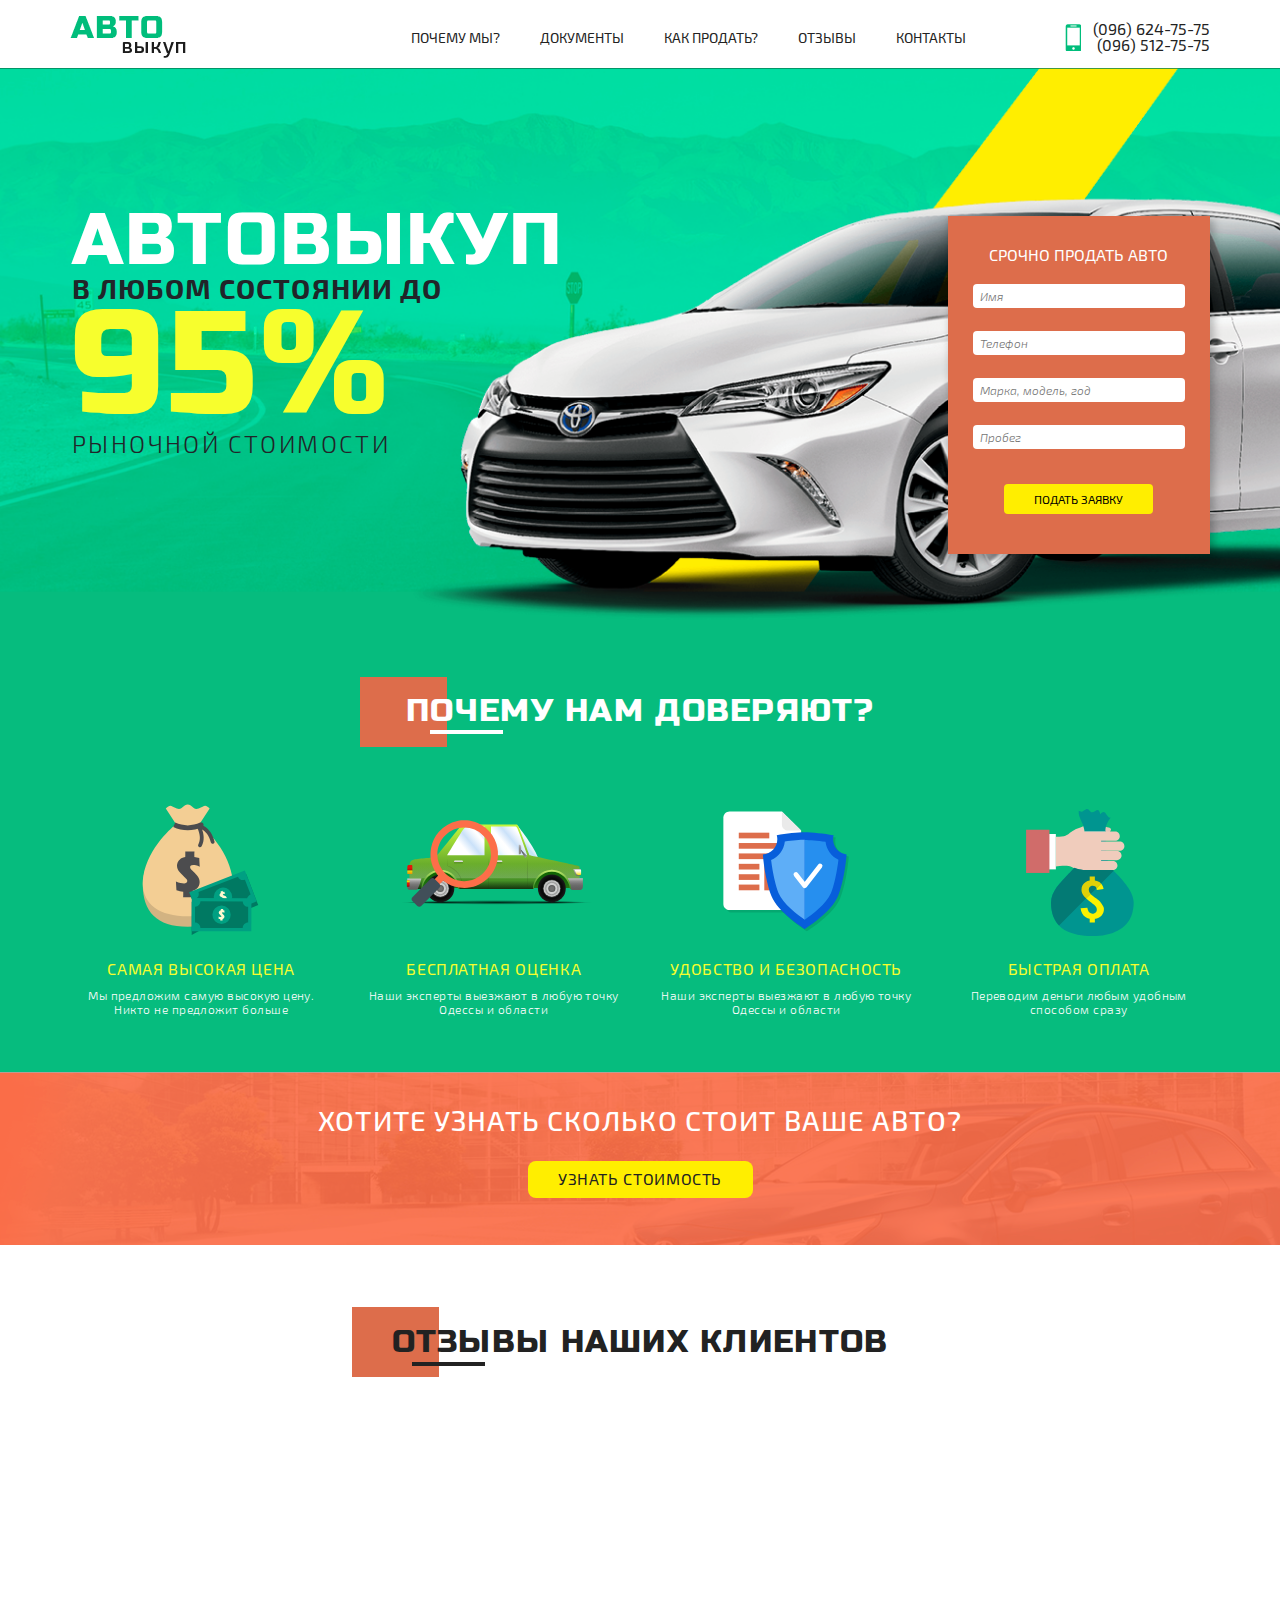
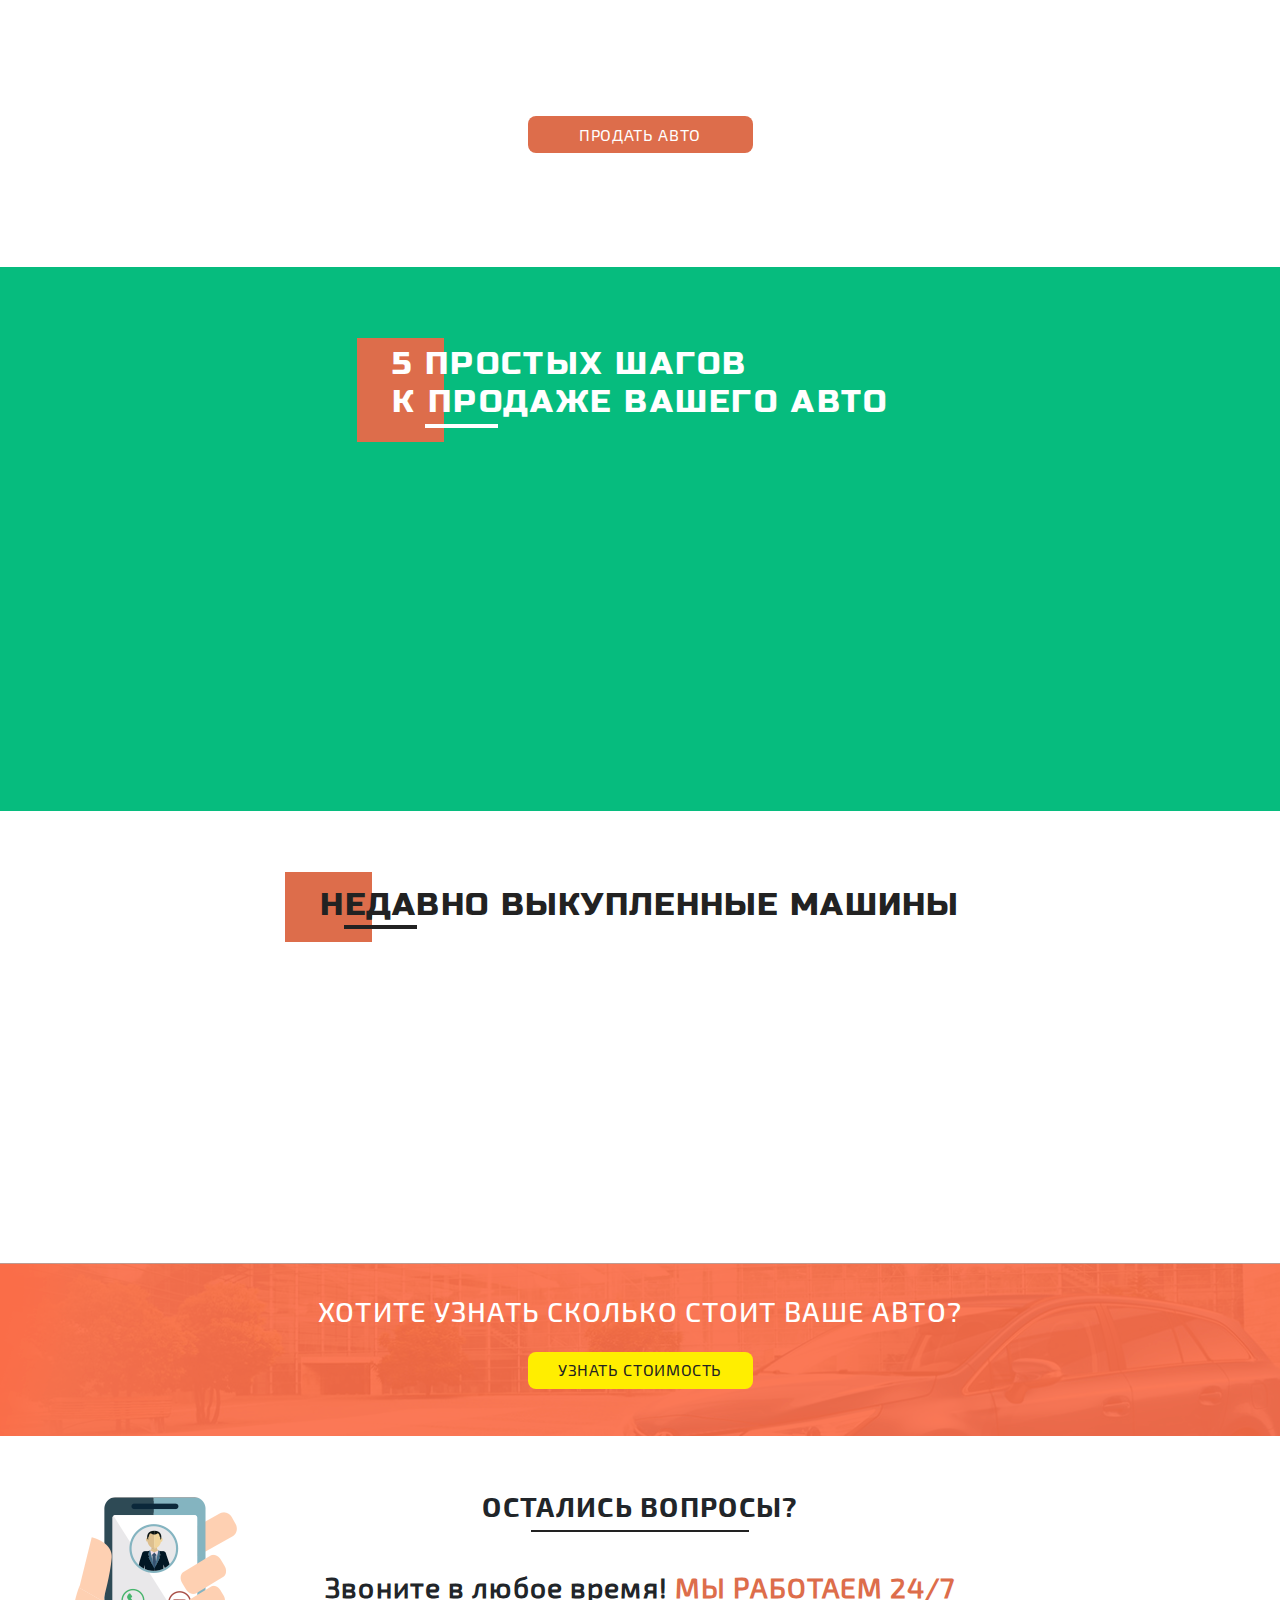
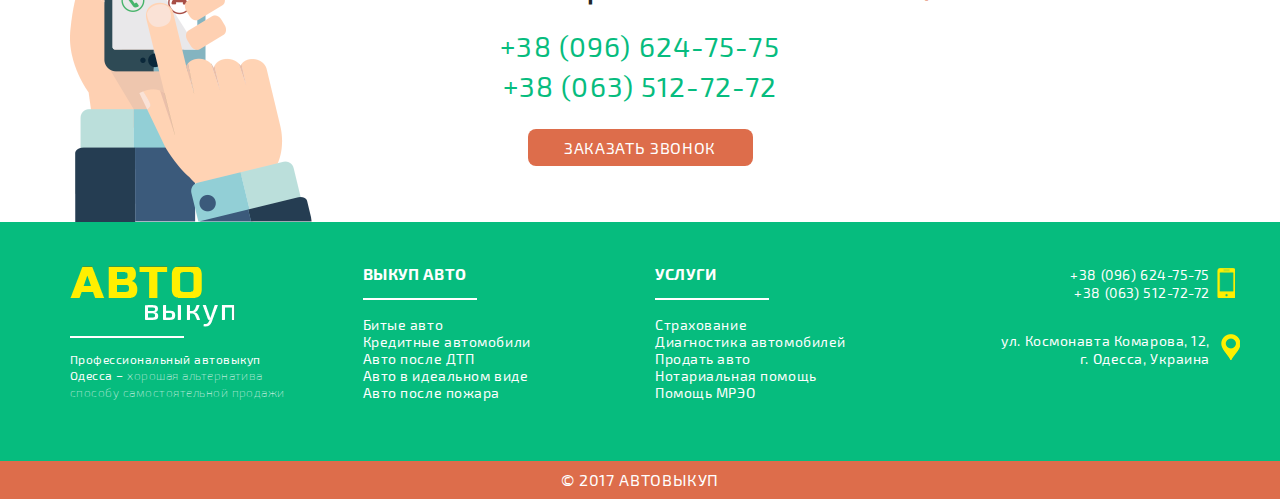
<file: index.html>
<!DOCTYPE html>
<html lang="ru">
	<head>
	<meta charset="utf-8">
	<title>Автовыкуп</title>
	<meta http-equiv="X-UA-Compatible" content="IE=edge">
	<meta name="viewport" content="width=device-width, initial-scale=1, maximum-scale=1">
	<link rel="shortcut icon" href="img/favicon.ico" type="image/x-icon"> <!-- Icon before title -->
	<link rel="stylesheet" href="css/bootstrap.css">
	<link rel="stylesheet" href="css/bootstrap-reboot.min.css">
	<link rel="stylesheet" href="css/bootstrap-grid.min.css">
	<link rel="stylesheet" href="css/style.css">
	<link rel="stylesheet" href="css/media.css">
	<link rel="stylesheet" href="wow-animation/animate.min.css">
</head>
<body>

<!-- Header -->
	<div class="main-header">
		<div class="container">
<!-- Hamburger menu -->
			<div class="row col-1 burger-block">
				<div class="burger">
					<div class="burger-line"></div>
					<div class="burger-line"></div>
					<div class="burger-line"></div>
				</div>
				<nav class="navbar">
					<ul class="nav-menu-list">
						<a href="#why-link" class="nav-menu-list-link"><li class="nav-menu-list-item">Почему мы?</li></a>
						<a href="#doc-link" class="nav-menu-list-link"><li class="nav-menu-list-item">Документы</li></a>
						<a href="#trade-link" class="nav-menu-list-link"><li class="nav-menu-list-item">Как продать?</li></a>
						<a href="#carous-section" class="nav-menu-list-link"><li class="nav-menu-list-item">Отзывы</li></a>
						<a href="#contact-link" class="nav-menu-list-link"><li class="nav-menu-list-item">Контакты</li></a>
					</ul>
				</nav>
			</div>		
<!-- End Hamburger menu	 --> 
			<div class="row main-block">
				<div class="logo-row col-xl-3 col-lg-2 col-md-2 col-sm-8 col-6">
					<div class="logo-wrapper">
						<img src="img/АВТО.png" alt="логотип" class="logo img-responsive">
					</div>
				</div>
<!-- Main menu -->
				<div class=" main-nav-wrapper col-xl-6 m-auto col-lg-7 col-md-7 col-sm-12 ">
					<div class="main-nav">
						<ul class="menu-list">
							<li class="menu-list-item"><a href="#why-link" class="menu-list-link" >Почему мы?</a></li>
							<li class="menu-list-item"><a href="#doc-link" class="menu-list-link" >Документы</a></li>
							<li class="menu-list-item"><a href="#trade-link" class="menu-list-link">Как продать?</a></li>
							<li class="menu-list-item"><a href="#rew-link" class="menu-list-link" >Отзывы</a></li>
							<li class="menu-list-item"><a href="#contact-link" class="menu-list-link">Контакты</a></li>
						</ul>
					</div>
				</div>
				<div class="tel-row col-xl-2 col-lg-2 col-md-3 col-sm-4 col-6">
					<div class="tel-wrapper">
						<p class="p-tel-link"><a href="#" class="tel-link">(096) 624-75-75</a></p>
						<p class="p-tel-link"><a href="#" class="tel-link">(096) 512-75-75</a></p>
					</div>
				</div>
			</div>
		</div>
	</div>
</div>    
<!-- First page -->
<section class="first-screen">
	<div class="container">
		<div class="row">
			<div class="col-xl-6 col-lg-6 col-sm-12">
				<div class="titles-wrapper">
					<h1 class="first-title">АВТОВЫКУП</h1>
					<p class="second-title">В любом состоянии <span class ="second-title-in">до</span></p>
					<p class="text-title">95%</p>
					<p class="second-title-out">рыночной стоимости</p>
				</div>
			</div>
			<div id="trade-link" class="col-xl-3 offset-xl-3 offset-lg-2 col-lg-4 col-md-5 offset-md-6 offset-sm-2 col-sm-8">
				<div class="contact-form-wrapper wow fadeInRight">
					<form action="" class="contact-form">
						<p class="contact-form-title">СРОЧНО ПРОДАТЬ АВТО</p>
						<div class="contact-form-group-wrapper">
							<div class="contact-form-group">
								<input type="text" class="contact-form-input" placeholder="Имя" value="">
							</div>
							<div class="contact-form-group">	
								<input type="text" class="contact-form-input" placeholder="Телефон" value="">
							</div>
							<div class="contact-form-group">	
								<input type="text" class="contact-form-input" placeholder="Марка, модель, год" value="">
							</div>
							<div class="contact-form-group">	
								<input type="text" class="contact-form-input" placeholder="Пробег" value="">
							</div>
						</div>
						<div class="btn-wrapper">
							<button class="yellow-btn" name="btn" value="">Подать заявку</button>
						</div>
					</form>
				</div>
			</div>			
		</div>
	</div>
</section>
<!-- End first page -->

<!-- Second page -->
<section id ="why-link" class="benefits-section">
	<div class="container ">
		<div class="row benefits-all-block ">
			<div class="d-flex justify-content-center col-xl-12">
				<h2 class="section-title pos-r">ПОЧЕМУ НАМ ДОВЕРЯЮТ?</h2>
			</div>
		</div>
		<div class="row benefits-all-block">
			<div class="col-xl-3 col-lg-3 col-md-6 col-sm-12 col-12">
				<div class="benefits-item ">
					<div class="benefits-img-wrapper">
						<img src="img/bag.svg" alt="мешок" class="benefits-img bag">
					</div>
					<h3 class="benefits-title">САМАЯ ВЫСОКАЯ ЦЕНА</h3>
					<p class="benefits-text">Мы предложим самую высокую цену.<br>Никто не предложит больше</p>
				</div>
			</div>
			<div class="col-xl-3 col-lg-3 col-md-6 col-sm-12  col-12">
				<div class="benefits-item">
					<div class="benefits-img-wrapper">
						<img src="img/car.svg" alt="машина" class="benefits-img car">
					</div>
					<h3 class="benefits-title">БЕСПЛАТНАЯ ОЦЕНКА</h3>
					<p class="benefits-text">Наши эксперты выезжают в любую точку<br>Одессы и области</p>
				</div>
			</div><div class="col-xl-3 col-lg-3 col-md-6 col-sm-12 col-12 ">
				<div class="benefits-item ">
					<div class="benefits-img-wrapper">
						<img src="img/doc.svg" alt="список" class="benefits-img doc">
					</div>
					<h3 class="benefits-title">УДОБСТВО И БЕЗОПАСНОСТЬ</h3>
					<p class="benefits-text">Наши эксперты выезжают в любую точку<br>Одессы и области</p>
				</div>
			</div>
			<div class="col-xl-3 col-lg-3 col-md-6 col-sm-12 col-12 ">
				<div class="benefits-item ">
					<div class="benefits-img-wrapper">
						<img src="img/hand.svg" alt="рука" class="benefits-img hand">
					</div>
					<h3 class="benefits-title">БЫСТРАЯ ОПЛАТА</h3>
					<p class="benefits-text">Переводим деньги любым удобным<br>способом сразу</p>
				</div>
			</div>
		</div>
	</div>
</section>
<!-- End second page -->

<!-- Price --> 
<section class="price-section">
	<div class="container">
		<div class="row benefits-all-block">
			<div class="col-12">
				<div class="price-wrapper">
					<h3 class="price-title">ХОТИТЕ УЗНАТЬ СКОЛЬКО СТОИТ ВАШЕ АВТО? </h3>
					<div class="price-btn-wrapper">
						<button class="price-btn">Узнать стоимость</button>
					</div>
				</div>
			</div>
		</div>
	</div>
</section>
<!-- End price --> 

<!-- Review carousel  -->
<section id="carous-section">
	<div class="d-flex justify-content-center">
		<h2 class="review-title pos-r">ОТЗЫВЫ НАШИХ КЛИЕНТОВ</h2>
	</div>
	<div id="carousel-example-generic" class="carousel slide carous-block" data-ride="carousel">
		<ol class="carousel-indicators">
			<li data-target="#carousel-example-generic" data-slide-to="0" class="active"></li>
			<li data-target="#carousel-example-generic" data-slide-to="1"></li>
			<li data-target="#carousel-example-generic" data-slide-to="2"></li>
		</ol>
		<div class="carousel-inner" role="listbox">
			<div class="carousel-item active">
				<img src="img/rew1.png" alt="First slide" class="carous-img">
			</div>
			<div class="carousel-item">
				<img src="img/rew2.png" alt="Second slide" class="carous-img">
			</div>
			<div class="carousel-item">
				<img src="img/rew3.png" alt="Third slide" class="carous-img">
			</div>
		</div>
		<a class="left carousel-control" href="#carousel-example-generic" role="button" data-slide="prev">
			<span class="icon-prev" aria-hidden="true"></span>
			<span class="sr-only">Previous</span>
		</a>
		<a class="right carousel-control" href="#carousel-example-generic" role="button" data-slide="next">
			<span class="icon-next" aria-hidden="true"></span>
			<span class="sr-only">Next</span>
		</a>
	</div>
</section>
<!-- End review carousel  -->


<!-- Review -->
<section id ="rew-link" class="review-section">
	<div class="container">
		<div class="d-flex justify-content-center">
			<h2 class="review-title pos-r">ОТЗЫВЫ НАШИХ КЛИЕНТОВ</h2>
		</div>
		<div class="row review-all-block d-flex justify-content-xl-between justify-content-lg-between justify-content-md-between justify-content-sm-between justify-content-center wow rollIn">
			<div class="col-xl-4 col-lg-4 col-md-6 col-sm-6 col-8">
				<div class="review-block-wrapper">
					<div class="review-img-wrapper">
						<p class="kav">“</p>
						<img src="img/face-2.png" class="review-img-item">
						<p class="kav">”</p>
					</div>
					<h4 class="review-block-title">Андрей, Одесса</h4>
					<p class="review-text">Случайно наткнулся на сайт и подал заявку. Спрос ведь не бьет в нос. Перезвонили, расспросили, предложили стоимость, которая тысяч на 40 превышала среднее предложение на различных автосайтах. К тому же, я прилично сэкономил на переоформлении документов, ребята все сделали сами, не взяв ни рубля дополнительно.</p>
				</div>
			</div>
			<div class="col-xl-4 col-lg-4 col-md-6 col-sm-6 col-8">
				<div class="review-block-wrapper">
					<div class="review-img-wrapper">
						<p class="kav">“</p>
						<img src="img/face.png" class="review-img-item">
						<p class="kav">”</p>
					</div>
					<h4 class="review-block-title">Александр, Одесса</h4>
					<p class="review-text">Большое Спасибо ребятам за покупку моего авто в кротчайшие сроки, за честную онлайн оценку и выгодное предложение. При всем этом мне не пришлось носиться с бумагами тратить деньги и время. Мою машину выкупили по хорошей цене, которая меня целиком устроила, и это в выкупе моего авто самое главное!</p>
				</div>
			</div>
			<div class="col-xl-4 col-lg-4 col-md-6 col-sm-6 col-8">
				<div class="review-block-wrapper">
					<div class="review-img-wrapper">
						<p class="kav">“</p>
						<img src="img/face-3.png" class="review-img-item">
						<p class="kav">”</p>
					</div>
					<h4 class="review-block-title">Кирилл, Одесса</h4>
					<p class="review-text">Этот автовыкуп очень удобный честный надежный. Я уезжаю заграницу нужно было срочно продать авто шевроле лачетти, ребята выручили дали хорошие деньги, еще я попросил если можно заплатить в евро выплатили в той валюте что я просил. Очень рад Спасибо Большое! Советую воспользуйтесь здесь вас поймут а не обдерут.</p>
				</div>
			</div>
			<div class="review-btn-wrapper-none">
				<button class="review-btn-none">Продать авто</button>
			</div>
		</div>
		<div class="review-btn-wrapper">
			<button class="review-btn">Продать авто</button>
		</div>
	</div>
</section>
<!-- End review -->

<!-- Five ways -->
<section id="doc-link" class="five-ways-section">
	<div class="container">
		<div class="row five-ways-title-block">
			<div class="d-flex justify-content-center col-lg-12 col-sm-12">
				<h2 class="five-ways-title pos-r">5 ПРОСТЫХ ШАГОВ<br>К ПРОДАЖЕ ВАШЕГО АВТО</h2>
			</div>
		</div>
		<div class="row five-all-block d-flex justify-content-center wow fadeInLeft">
			<div class="col-lg col-md-4 col-sm-6 col-8">
				<div class="ways-item strelka_docu">
					<div class="ways-img-wrapper">
						<img src="img/waydoc.png" alt="документ" class="way-img docu">
					</div>
					<div class="way-title-wrapper">
						<h3 class="way-title">ЗАЯВКА</h3>
						<p class="way-text">Вы отправляете заявку или<br>звоните нам для БЕСПЛАТНОЙ<br>Онлайн оценки</p>
					</div>
				</div>
			</div>
			<div class="col-lg col-md-4 col-sm-6 col-8">
				<div class="ways-item strelka_manager">
					<div class="ways-img-wrapper">
						<img src="img/waymanager.png" alt="менеджер" class="way-img manager">
					</div>
					<div class="way-title-wrapper">
						<h3 class="way-title">Оценка авто</h3>
						<p class="way-text">По телефону мы проводим<br>БЕСПЛАТНУЮ предварительную<br> оценку вашего авто и<br>согласовываем удобное время<br>для выезда оценщика</p>
					</div>
				</div>
			</div>
			<div class="col-lg col-md-4 col-sm-6 col-8">
				<div class="ways-item strelka_auto">
					<div class="ways-img-wrapper">
						<img src="img/wayauto.png" alt="осмотр" class="way-img auto">
					</div>
					<div class="way-title-wrapper wir-third">
						<h3 class="way-title">ОСМОТР АВТО</h3>
						<p class="way-text">К вам БЕСПЛАТНО приезжает<br>оценщик для осмотра<br>автомобиля и согласования<br>суммы</p>
					</div>
				</div>
			</div>
			<div class="col-lg col-md-5 col-sm-6 col-8">
				<div class="ways-item strelka_contract">
					<div class="ways-img-wrapper">
						<img src="img/waycontract.png" alt="контракт" class="way-img contract">
					</div>
					<div class="way-title-wrapper">
						<h3 class="way-title">ОФОРМЛЕНИЕ</h3>
						<p class="way-text">Наш специалист оформляет на<br>месте весь пакет документов.<br>Вы будете защищены, как<br>финансово, так и юридически</p>
					</div>
				</div>
			</div>
			<div class="col-lg col-md-5 col-sm-6 col-8">
				<div class="ways-item">
					<div class="ways-img-wrapper">
						<img src="img/waypay.png" alt="оплата" class="way-img pay">
					</div>
					<div class="way-title-wrapper">
						<h3 class="way-title">ОПЛАТА</h3>
						<p class="way-text">Вы отправляете заявку или<br>звоните нам для БЕСПЛАТНОЙ<br>Онлайн оценки</p>
					</div>
				</div>
			</div>
		</div>		
	</div>
</section>
<!-- End five ways -->

<!-- Bought out carousel -->
<section id="carousel-auto-section">
	<div class="container">
		<div class="row d-flex justify-content-center">
			<div class="">
				<h2 class="bought-out-title pos-r">НЕДАВНО ВЫКУПЛЕННЫЕ МАШИНЫ</h2>
			</div>
		</div>
		<div class="row">
			<div id="carouselExampleControls" class="carousel slide m-auto" data-ride="carousel">
				<div class="carousel-inner" role="listbox">
					<div class="carousel-item active">
						<img class="d-block img-fluid" src="img/passat.png" alt="First slide">
						<div class="carousel-caption">
							<p class="carousel-text">Volkswagen Passat CC, 2011 г</p>
						</div>
					</div>
					<div class="carousel-item">
						<img class="d-block img-fluid" src="img/passat.png" alt="Second slide">
						<div class="carousel-caption">
							<p class="carousel-text">Volkswagen Passat CC, 2011 г</p>
						</div>
					</div>
					<div class="carousel-item">
						<img class="d-block img-fluid" src="img/renault.png" alt="Third slide">
						<div class="carousel-caption">
							<p class="carousel-text">Renault Trafic, 2006 г</p>
						</div>
					</div>
				</div>
				<a class="carousel-control-prev" href="#carouselExampleControls" role="button" data-slide="prev">
					<span class="carousel-control-prev-icon" aria-hidden="true"></span>
					<span class="sr-only">Previous</span>
				</a>
				<a class="carousel-control-next" href="#carouselExampleControls" role="button" data-slide="next">
					<span class="carousel-control-next-icon" aria-hidden="true"></span>
					<span class="sr-only">Next</span>
				</a>
			</div>
		</div>
	</div>
</section>
<!-- End bought out carousel -->


<!-- Bought out -->
<section class="bought-out-section">
	<div class="container">
		<div class="d-flex justify-content-center">
			<h2 class="bought-out-title pos-r">НЕДАВНО ВЫКУПЛЕННЫЕ МАШИНЫ</h2>
		</div>
		<div class="row bought-all-block d-flex justify-content-around wow slideInRight">
			<div class="bought-out-each">
				<div class="bought-out-green">
					<div class="bought-out-img-wrapper">
						<img src="img/passat.png" alt="passat" class="bought-out-img">
					</div>
					<p class="bought-out-text">Volkswagen Passat CC, 2011 г</p>
				</div>
			</div>
			<div class="bought-out-each">
				<div class="bought-out-green">
					<div class="bought-out-img-wrapper">
						<img src="img/renault.png" alt="renault" class="bought-out-img">
					</div>
					<p class="bought-out-text">Renault Trafic, 2006 г</p>
				</div>	
			</div>
			<div class="bought-out-each">
				<div class="bought-out-green">
					<div class="bought-out-img-wrapper">
						<img src="img/passat.png" alt="passat" class="bought-out-img">
					</div>
					<p class="bought-out-text">Volkswagen Passat CC, 2011 г</p>
				</div>
			</div>
			<div class="bought-out-each">
				<div class="bought-out-green">
					<div class="bought-out-img-wrapper">
						<img src="img/passat.png" alt="passat" class="bought-out-img">
					</div>
					<p class="bought-out-text">Volkswagen Passat CC, 2011 г</p>
				</div>
			</div>
		</div>
	</div>
</section>
<!-- End bought out -->

<!-- Price -->
<section class="price-section section-block">
	<div class="container">
		<div class="row">
			<div class="col-12">
				<div class="price-wrapper">
					<h3 class="price-title">ХОТИТЕ УЗНАТЬ СКОЛЬКО СТОИТ ВАШЕ АВТО? </h3>
					<div class="price-btn-wrapper">
						<button class="price-btn">Узнать стоимость</button>
					</div>
				</div>
			</div>
		</div>
	</div>
</section>
<!-- End price -->

<!-- Questions? -->
<section id="contact-link" class="questions-section">
	<div class="container pos-r">
		<div class="row">
			<div class="col-12">
				<h2 class="questions-title">ОСТАЛИСЬ ВОПРОСЫ?</h2>
				<p class="question-text">Звоните в любое время!<span class="q-text-in"> Мы работаем 24/7</span></p>
				<p class="questions-tel-wrapper">
					<a href="#" class="questions-tel">+38 (096) 624-75-75</a>
				</p>
				<p class="questions-tel-wrapper">
					<a href="#" class="questions-tel">+38 (063) 512-72-72</a>
				</p>
				<div class="questions-btn-wrapper">
					<button class="questions-btn">Заказать звонок</button>
				</div>
			</div>
		</div>
		<div class="questions-img"></div>
	</div>
</section>
<!-- End questions? -->

<!-- Footer -->
<footer>
	<div class="container">
		<div class="row footer-block">
			<div class="col-xl-3 col-lg-3 col-md-2 col-sm-3 col-12 footer-img-block">
				<div class="footer-img-wrapper">
					<img src="img/vikup.png" alt="выкуп" class="footer-logo-img">
				</div>
				<p class="footer-text">Профессиональный автовыкуп<br>Одесса – <span class="footer-text-in">хорошая альтернатива<br>способу самостоятельной продажи</span></p>
			</div>
			<div class="col-xl-3 col-lg-2 col-md-2 col-sm-3 col-12 footer-second-title-block">
				<h4 class="footer-title">Выкуп авто</h4>
				<ul class="footer-list">
					<li class="footer-list-item"><a href="#" class="footer-list-link">Битые авто</a></li>
					<li class="footer-list-item"><a href="#" class="footer-list-link">Кредитные автомобили</a></li>
					<li class="footer-list-item"><a href="#" class="footer-list-link">Авто после ДТП</a></li>
					<li class="footer-list-item"><a href="#" class="footer-list-link">Авто в идеальном виде</a></li>
					<li class="footer-list-item"><a href="#" class="footer-list-link">Авто после пожара</a></li>
				</ul>
			</div>
			<div class="col-xl-3 col-lg-2 col-md-2 col-sm-3 col-12 footer-third-title-block">
				<h4 class="footer-title">Услуги</h4>
				<ul class="footer-list">
					<li class="footer-list-item"><a href="#" class="footer-list-link">Страхование</a></li>
					<li class="footer-list-item"><a href="#" class="footer-list-link">Диагностика автомобилей</a></li>
					<li class="footer-list-item"><a href="#" class="footer-list-link">Продать авто</a></li>
					<li class="footer-list-item"><a href="#" class="footer-list-link">Нотариальная помощь</a></li>
					<li class="footer-list-item"><a href="#" class="footer-list-link">Помощь МРЭО</a></li>
				</ul>
			</div>
			<div class="col-xl-3 col-lg-3 col-md-3 col-sm-3 col-12 footer-tel-block">
				<div class="footer-tel-wrapper">
					<p class="footer-tel-link"><a href="#" class="f-t-link">+38 (096) 624-75-75</a></p>
					<p class="footer-tel-link"><a href="#" class="f-t-link">+38 (063) 512-72-72</a></p>
				</div>
				<p class="footer-address">ул. Космонавта Комарова, 12,<br>г. Одесса, Украина</p>
			</div>
		</div>
	</div>	
</footer>
<!-- End footer -->
	
<!-- Red footer -->
<section class="footer-bottom-section">
	<div class="container">
		<div class="row footer-all">	
			<div class="col-12 ">
				<div class="footer-bottom">
					<p class="footer-bottom-text">© 2017 АВТОВЫКУП</p>
				</div>
			</div>
		</div>
	</div>
</section>
<!-- End red footer -->
 

<!-- Script src -->     
<script src="https://code.jquery.com/jquery-3.3.1.min.js"
  integrity="sha256-FgpCb/KJQlLNfOu91ta32o/NMZxltwRo8QtmkMRdAu8="
  crossorigin="anonymous"></script>
<script src="https://maxcdn.bootstrapcdn.com/bootstrap/3.3.7/js/bootstrap.min.js" integrity="sha384-Tc5IQib027qvyjSMfHjOMaLkfuWVxZxUPnCJA7l2mCWNIpG9mGCD8wGNIcPD7Txa" crossorigin="anonymous"></script>
<script src="https://code.jquery.com/jquery-3.3.1.js"
  integrity="sha256-2Kok7MbOyxpgUVvAk/HJ2jigOSYS2auK4Pfzbm7uH60="
  crossorigin="anonymous"></script>
<script src="https://cdnjs.cloudflare.com/ajax/libs/popper.js/1.12.9/umd/popper.min.js" integrity="sha384-ApNbgh9B+Y1QKtv3Rn7W3mgPxhU9K/ScQsAP7hUibX39j7fakFPskvXusvfa0b4Q" crossorigin="anonymous"></script>
<script src="https://maxcdn.bootstrapcdn.com/bootstrap/4.0.0/js/bootstrap.min.js" integrity="sha384-JZR6Spejh4U02d8jOt6vLEHfe/JQGiRRSQQxSfFWpi1MquVdAyjUar5+76PVCmYl" crossorigin="anonymous"></script>
<script src="wow-animation/wow.min.js"></script>
<script> new WOW().init(); </script>
<script src="js.js"></script>
</body>
</html>
</file>
<file: css/style.css>
@font-face {
	font-family: 'exo-regular';
	src: url('../fonts/Exo-2/Exo2Regular/Exo2Regular.eot');
	src: url('../fonts/Exo-2/Exo2Regular/Exo2Regular.eot?#iefix') format('embedded-opentype'),
	url('../fonts/Exo-2/Exo2Regular/Exo2Regular.woff') format('woff'),
	url('../fonts/Exo-2/Exo2Regular/Exo2Regular.ttf')  format('truetype');
}
@font-face {
	font-family: 'exo-bold';
	src: url('../fonts/Exo-2/Exo2Bold/Exo2Bold.eot');
	src: url('../fonts/Exo-2/Exo2Bold/Exo2Bold.ttf') format('embedded-opentype'),
	url('../fonts/Exo-2/Exo2Bold/Exo2Bold.woff') format('woff');
}
@font-face {
	font-family: 'russo-regular';
	src: url('../fonts/RussoOne/RussoOne.eot');
	src: url('../fonts/RussoOne/RussoOne.ttf') format('embedded-opentype'),
	url('../fonts/RussoOne/RussoOne.woff') format('woff');
}
@font-face {
	font-family: 'exo-light';
	src: url('../fonts/Exo-2/Exo2Light/Exo2Light.eot');
	src: url('../fonts/Exo-2/Exo2Light/Exo2Light.ttf') format('embedded-opentype'),
	url('../fonts/Exo-2/Exo2Light/Exo2Light.woff') format('woff');
}
@font-face {
	font-family: 'exo-light-italic';
	src: url('../fonts/Exo-2/Exo2LightItalic/Exo2LightItalic.eot');
	src: url('../fonts/Exo-2/Exo2LightItalic/Exo2LightItalic.ttf') format('embedded-opentype'),
	url('../fonts/Exo-2/Exo2LightItalic/Exo2LightItalic.woff') format('woff');
}
@font-face {
	font-family: 'exo-medium';
	src: url('../fonts/Exo-2/Exo2Medium/Exo2Medium.eot');
	src: url('../fonts/Exo-2/Exo2Medium/Exo2Medium.ttf') format('embedded-opentype'),
	url('../fonts/Exo-2/Exo2Medium/Exo2Medium.woff') format('woff');
}
@font-face {
	font-family: 'exo-thin';
	src: url('../fonts/Exo-2/Exo2Thin/Exo2Thin.eot');
	src: url('../fonts/Exo-2/Exo2Thin/Exo2Thin.ttf') format('embedded-opentype'),
	url('../fonts/Exo-2/Exo2Thin/Exo2Thin.woff') format('woff');
}

body {
	font-family: 'exo-regular', sans-serif;
}

ul {
	padding: 0;
	margin: 0;
}

.container {
	max-width: 1170px;
}

.m-auto {
	margin: auto;
}

/* HEADER */

.main-header {
	padding: 16px 0 10px;
}

.img-responsive {
	display: block;
}

.menu-list {
	list-style: none;
	display: flex;
	justify-content: space-between;
}

.menu-list-link {
	font-weight: 400;
	font-size: 14px;
	color: #000;
	text-transform: uppercase;
	line-height: 12px;
	color: #222;
}

.menu-list-link:hover {
	text-decoration: none;
	color: #06bc7e;
}

.p-tel-link {
	margin: 0;
	line-height: 16px;
}

.tel-link {
	color: #222;	
	font-size: 16px;
	line-height: 16px;
	display: inline-block;
}

.tel-wrapper {
	text-align: right;
	padding: 5px 0;
	position: relative;
}

.tel-wrapper::before {
	content: '';
	position: absolute;
	width: 16px;
	height: 27px;
	background-image: url(../img/Mobile.png);
	top: 0;
	bottom: 0;
	left: -110px;
	right: 0;
	margin: auto;
	display: block;
}

.tel-link:hover {
	text-decoration: none;
	color: #06bc7e;
}

/* First page */

.first-screen {
	background: #06bc7e url(../img/toyota.png) no-repeat center;
	-webkit-background-size: cover;
	background-size: cover;
	padding-top: 148px;
	padding-bottom: 52px;
}

.first-title {
	font-family: 'russo-regular';
	font-size: 72px;
	color: #ffffff;
	letter-spacing: 2.18px;
	text-transform: uppercase;
	line-height: 57px;
	font-weight: 400;
}

.second-title {
	font-family: 'exo-bold';
	font-size: 28px;
	letter-spacing: 1.12px;
	text-transform: uppercase;
	line-height: 23px;
	margin-bottom: 0;
}

.second-title-in {	
	font-size: 28px;
	letter-spacing: 1.12px;
	text-transform: uppercase;
	line-height: 23px;
}

.second-title-out {
	font-family: 'exo-light';
	font-size: 24px;
	letter-spacing: 2.4px;
	text-transform: uppercase;
	line-height: 20px;
}

.text-title {
	font-family: 'russo-regular';
	font-size: 146px;
	color: #f7fe2d;
	letter-spacing: 4.32px;
	line-height: 130px;
	margin-bottom: 5px; 
}

.titles-wrapper {
	margin: -5px 2px;
}

.contact-form-wrapper {
	padding-bottom: 14px;
}

.contact-form {
	box-shadow: 3px 4px 8px 1px rgba(0, 0, 0, 0.25);
	background-color: #dd6d4b;
	padding: 32px 25px 40px 25px;
}

.contact-form-title {
	font-size: 16px;
	font-weight: 500;
	color: #fff;
	text-align: center;
	line-height: 14px;
	margin-bottom: 22px;
}

.contact-form-group {
	margin-bottom: 23px;
}

.contact-form-input {
	display: block;
	width: 100%;
	border: 0;
	border-radius: 4px;
	background-color: #fff;
	font-family: 'exo-light-italic';
	padding: 5px 7px;
	font-size: 12px;
	line-height: 10px;
}

.btn-wrapper {
	padding-top: 12px;
	text-align: center;
}

.yellow-btn {
	display: inline-block;
	border-radius: 4px;
	background-color: #ffee00;
	padding: 10px 30px;
	font-size: 12px;
	border: 0;
	line-height: 10px;
	text-transform: uppercase;
	cursor: pointer;
}

/* Second page */

.benefits-section {
	padding: 77px 0 56px;
	background-color: #06bc7e;
}

.section-title {
	font-family: 'russo-regular', sans-serif;
	color: #fff;
	font-size: 32px;
	text-align: center;
	text-transform: uppercase;
	font-weight: 400;
	line-height: 27px;
	letter-spacing: 1.28px;
	margin-bottom: 80px;
	z-index: 1;
}

.section-title::before {
	content: '';
	position: absolute;
	width: 87px;
	height: 70px;
	background-color: #dd6d4b;
	z-index: -1;
	top: -20px;
	left: -46px;
}

.section-title::after {
	content: '';
	position: absolute;
	background-color: #fff;
	width: 73px;
	height: 4px;
	bottom: -10px;
	left: 24px;
}

.benefits-item {
	text-align: center;
}

.benefits-img-wrapper {
	height: 132px;
	position: relative;
	margin-bottom: 26px;
}

.benefits-img {
	display: inline-block;
	vertical-align: middle;
	position: absolute;
	top: 0;
	right: 0;
	left: 0;
	bottom: 0;
	margin: auto;
}

.bag {
	max-width: 120px;
}

.benefits-title {
	color: #f7fe2d;
	text-transform: uppercase;
	line-height: 14px;
	margin-bottom: 12px;
	letter-spacing: 0.64px;
	font-size: 16px;
}

.benefits-text {
	font-family: 'exo-light';
	line-height: 14px;
	font-size: 12px;
	color: #fffefe;
	margin: 0;
	letter-spacing: 0.48px;
}

.car {
	max-width: 198px;
}

.doc {
	max-width: 130px;
}

.hand {
	max-width: 114px;
}

/* Price */

.price-section {
	background: url(../img/red.png) no-repeat center;
	-webkit-background-size: cover;
	background-size: cover;
	min-height: 173px;
}

.price-title {
	padding-top: 32px;
	font-family: 'exo-medium';
	color: #fff;
	font-size: 28px;
	font-weight: 500;
	letter-spacing: 1.12px;
}

.price-wrapper {
	text-align: center;
}

.price-btn-wrapper {
	margin: 23px 0 41px 0;
}

.price-btn {
	background-color: #ffee00;
	border-radius: 8px;
	border: 0;
	width: 225px;
	height: 37px;
	font-size: 16px;
	color: #222;
	text-transform: uppercase;
	letter-spacing: 0.64px;
	cursor: pointer;	
}

/* Review */

.review-section {
	padding: 77px 0 56px;
}

.review-title-wrapper {
	z-index: 1;
	text-align: center;
	margin-top: 60px;
}

.review-title {
	font-family: 'russo-regular';
	font-size: 32px;
	color: #222;
	line-height: 38px;
	letter-spacing: 1.28px;
	text-transform: uppercase;
}

.review-title::before {
	content: '';
	position: absolute;
	width: 87px;
	height: 70px;
	background-color: #dd6d4b;
	z-index: -1;
	top: -15px;
	left: -40px;
}

.review-title::after {
	content: '';
	position: absolute;
	background-color: #222;
	width: 73px;
	height: 4px;
	bottom: -6px;
	left: 20px;
}

.review-block-wrapper {
	border: 4px solid #06bc7e;
	margin-top: 68px;
	text-align: center;
	box-shadow: 0 0 15px rgba(0,0,0,0.5);
}

.review-img-wrapper {
	display: flex;
	justify-content: space-between;
	max-height: 60px;
	margin: 13px 30px;
}

.review-block-title {
	font-family: 'exo-medium', sans-serif;
	font-size: 14px;
	line-height: 12px;
	color: #222;
	letter-spacing: 0.56px;
}

.review-text {
	font-family: 'exo-light', sans-serif;
	font-size: 12px;
	line-height: 14px;
	letter-spacing: 0.48px;
	padding: 0 20px;
}

.review-img-item {
	max-width: 60px;
	max-height: 60px; 
	margin: auto;
}

.kav {
	opacity: .16;
	font-family: russo-regular;
	font-size: 152px;
	line-height: 133px;
	color: #dd6d4b;
}

.review-btn-wrapper {
	margin: 38px 0 58px;
	text-align: center;
}

.review-btn {
	background-color: #dd6d4b;
	border-radius: 8px;
	border: 0;
	width: 225px;
	height: 37px;
	font-size: 16px;
	color: #fff;
	text-transform: uppercase;
	letter-spacing: 0.64px;
	cursor: pointer;
}

.carousel-indicators {
	position: absolute;
	bottom: -13px;
}

.carousel-indicators li {
	background-color: #000;
}
.carousel-indicators .active {
	background-color: #008000;
}

/* Five ways */

.five-ways-section {
	background-color: #06bc7e;
	padding: 77px 0 56px;
}

.five-ways-title {
	font-family: 'russo-regular', sans-serif;
	font-size: 32px;
	color: #fff;
	letter-spacing: 2.28px;
	z-index: 1;
	padding: 0 0 60px 0;
	line-height: 38px;
}

.five-ways-title::before {
	content: '';
	position: absolute;
	width: 87px;
	height: 104px;
	background-color: #dd6d4b;
	z-index: -1;
	top: -6px;
	left: -35px;
}

.five-ways-title::after {
	content: '';
	position: absolute;
	background-color: #fff;
	width: 73px;
	height: 4px;
	bottom: 52px;
	left: 33px;
}

.ways-item {
	text-align: center;
	position: relative;
}

.ways-img-wrapper {
	height: 132px;
	position: relative;
	margin-bottom: 26px;
	text-align: center;
}

.docu {
	max-width: 100px;
	position: absolute;
	left: 52px;
	right: 0;
	bottom: 0;
}

.manager {
	max-width: 115px;
	position: absolute;
	left: 30px;
	right: 0;
	bottom: 0;
}

.auto {
	max-width: 150px;
	position: absolute;
	left: 40px;
	right: 0;
	bottom: 0;	
}

.contract {
	max-width: 119px;
	position: absolute;
	left: 60px;
	right: 0;
	bottom: 0;	
}

.pay {
	max-width: 144px;
	position: absolute;
	left: 28px;
	right: 0;
	bottom: 0;
}

.way-title {
	font-family: 'exo-bold', sans-serif;
	color: #f7fe2d;
	text-transform: uppercase;
	line-height: 11.5px;
	margin-bottom: 12px;
	letter-spacing: 0.64px;
	font-size: 16px;
}

.way-text {
	line-height: 17px;
	font-size: 12px;
	color: #fffefe;
	margin: 0;
	letter-spacing: 0.48px;
}

.strelka_docu:after {
	content: url(../img/strelka.png);
	position: absolute;
	left: 200px;
	top: 65px;
}

.strelka_manager:after {
	content: url(../img/strelka.png);
	position: absolute;
	left: 200px;
	top: 65px;
}

.strelka_auto:after {
	content: url(../img/strelka.png);
	position: absolute;
	left: 220px;
	top: 65px;
}

.strelka_contract:after {
	content: url(../img/strelka.png);
	position: absolute;
	left: 200px;
	top: 65px;
}

/* Bought out */

.bought-out-section {
	padding: 77px 0 56px 0;
}

.bought-out-title {
	text-align: center;
	font-family: 'russo-regular';
	font-size: 32px;
	font-weight: 400;
	line-height: 32px;
	color: #222;
	letter-spacing: 1.28px;
	text-transform: uppercase;
	padding: 0 0 70px 0px;
	margin: 0 0;
}

.bought-out-title::before {
	content: '';
	width: 87px;
	height: 70px;
	background-color: #dd6d4b;
	position: absolute;
	left: -35px;
	right: 0;
	bottom: 0;
	top: -16px;
	z-index: -1;
}

.bought-out-title::after {
	content: '';
	width: 73px;
	height: 4px;
	background-color: #222;
	position: absolute;
	left: 24px;
	right: 0;
	bottom: 0;
	top: 37px;
}

.bought-out-green {
	background-color: #06bc7e;
	box-sizing: border-box;
	text-align: center;
}

.bought-out-text {
	padding: 14px 0 14px;
	font-family: 'exo-bold', sans-serif;
	font-size: 16px;
	color: #fff;
	letter-spacing: 0.64px;
	line-height: 11.5px;
	margin-bottom: 0;
}

/* Questions? */

.questions-section {
	padding: 58px 0 30px;
}

.questions-title {
	font-family: 'exo-bold', sans-serif;
	text-align: center;
	font-size: 28px;
	letter-spacing: 1.3px;
	text-transform: uppercase;
	position: relative;
	line-height: 24px;
	margin-bottom: 56px;
}

.questions-title::before {
	content: '';
	position: absolute;
	width: 218px;
	height: 2px;
	background-color: #222;
	margin: auto;
	left: 0;
	right: 0;
	bottom: -14px;
}

.question-text {
	font-weight: 700;
	font-size: 28px;
	letter-spacing: 1.12px;
	text-align: center;
	margin-bottom: 30px;
	line-height: 27px;
	margin-top: 55px;
}

.q-text-in {
	text-transform: uppercase;
	color: #dd6d4b;
}

.questions-tel-wrapper {
	text-align: center;
	margin: 0 0 8px 0;
}

.questions-tel {
	font-size: 28px;
	color: #06bc7e;
	letter-spacing: 1.12px;
	line-height: 30px;
}

.questions-tel:hover {
	text-decoration: none;
	color: #06bc7e;
}

.questions-btn {
	background-color: #dd6d4b;
	border-radius: 8px;
	border: 0;
	width: 225px;
	height: 37px;
	font-size: 16px;
	color: #fff;
	text-transform: uppercase;
	letter-spacing: 0.64px;
	cursor: pointer;
}

.questions-btn-wrapper {
	text-align: center;
	margin: 26px 0;
}

.pos-r {
	position: relative;
}

.questions-img {
	position: absolute;
	width: 242px;	
	height: 325px;
	left: 15px;
	bottom: -30px;
	background-image: url(../img/----------------.png);
}

/* Footer */

footer {
	background-color: #06bc7e;
	padding: 44px 0 44px;
	color: #fff;
}
 
.footer-img-wrapper {
	position: relative;
}

.footer-img-wrapper::after {
	content: '';
	width: 114px;
	height: 2px;
	background-color: #fff;
	position: absolute;	
	left: 0;
	right: 0;
	bottom: 0;
	top: 70px;
}

.footer-text {
	font-size: 12px;
	line-height: 16px;
	letter-spacing: 0.48px;
	padding-top: 24px;
}

.footer-text-in {
	font-family: 'exo-thin';
	font-size: 12px;
	line-height: 16px;
	letter-spacing: 0.48px;
}

.footer-title {
	font-family: 'exo-bold';
	font-size: 16px;
	line-height: 16px;
	letter-spacing: 0.64px;
	text-transform: uppercase;
	padding-bottom: 26px;
}

.footer-title::after {
	content: '';
	width: 114px;
	height: 2px;
	background-color: #fff;
	position: absolute;	
	left: 15px;
	right: 0;
	bottom: 0;
	top: 32px;
}

.footer-list {
	list-style: none;
}

.footer-list-item {
	line-height: 16px;
}

.footer-list-link {
	font-size: 14px;
	letter-spacing: 0.56px;
	color: #fff;
}

.footer-list-link:hover {
	text-decoration: none;
	color: #ffee00;
}

.footer-tel-wrapper, 
.footer-address {
	text-align: right;
	font-size: 14px;
	line-height: 18px;
	letter-spacing: 0.56px;
	position: relative;
}

.footer-address:before {
	content: url(../img/placeholder-for-map.png);
	position: absolute;
	right: -30px;
	top: 2px;
	width: 100%;
}

.footer-tel-link:after {
	content: url(../img/telfoot.png);
	position: absolute;
	right: -25px;
	top: 2px;
}

.footer-tel-link {
	margin: 0;
}

.f-t-link {
	color: #fff;
}

.f-t-link:hover {
	text-decoration: none;
}

.footer-tel-wrapper {
	margin-bottom: 30px;
}

.footer-bottom-text {	
	font-size: 16px;
	line-height: 16px;
	letter-spacing: 0.64px;
	text-transform: uppercase;
	padding: 11px 0 11px;
	color: #fff;
	margin-bottom: -16px;
}

.footer-bottom-section {
	background-color: #dd6d4b;
    text-align: center;
    margin: 0;
    padding-bottom: 16px;
}
</file>
<file: css/media.css>
@media (min-width: 1133px) and (max-width: 2050px){
  .burger-block, #carous-section, #carousel-auto-section{
    display: none;
  }
}

/* LARGE 992-1132 */

@media (min-width: 992px) and (max-width: 1132px){
  .footer-address:before{
    right: -30px;
    width: 100%;
    display: block;
  }

  .tel-wrapper::before{
    left: -120px;
  }

  .first-title{
    font-size: 60px;
  }

  .text-title{
    font-size: 125px;
  }

  .second-title{
    font-size: 22px;
  }

  .second-title-out{
    font-size: 20px;
  }

  .ways-img-wrapper{
    left: -15px;
  }

  .way-text{
    font-size: 10px;
  }

  .benefits-title{
    font-size: 14px;
  }

  .bought-out-text{
    font-size: 16px;
  }

  .contact-form-title{
    font-size: 15px;
  }

  .strelka_docu:after{
    left: 175px;
  }

  .strelka_manager:after{
    left: 165px;
  }

  .strelka_auto:after{
    left: 193px;
  }

  .strelka_contract:after{
    left: 184px;
  }

  .footer-tel-link,
  .footer-address{
    white-space: nowrap;
  }
}

@media (min-width: 955px) and (max-width: 1200px){
  .footer-second-title-block,
  .footer-third-title-block,
  .footer-img-block{
    white-space: nowrap;
  }

  .footer-block{
    display: flex;
    justify-content: space-around;
  }
}

@media (min-width: 955px) and (max-width: 991px){
  .footer-title{
    position: relative;

  }
  .footer-title:after{
    left: 0;
  }

  .footer-second-title-block{
    padding: 0 0 0 38px;
  }

  .footer-address{
    white-space: nowrap;
  }
}

@media (min-width: 900px) and (max-width: 954px){
  .footer-title{
    position: relative;

  }

  .footer-title:after{
    left: 0;
  }

  .footer-img-block,
  .footer-second-title-block,
  .footer-third-title-block{
    margin-right: 67px;
    white-space: nowrap;
  }

  .footer-address{
    white-space: nowrap;
  }
}

@media (min-width: 916px) and (max-width: 935px){
  .footer-address:after{
    right: -30px;
  }
}
@media (min-width: 900px) and (max-width: 915px){
  .footer-address:after{
    right: -36px;
  }
}
@media (min-width: 851px) and (max-width: 881px){
  .footer-address:after{
    right: -31px;
  }
}
@media (min-width: 800px) and (max-width: 828px){
  .footer-address:after{
    right: -32px;
  }
}

@media (min-width: 855px) and (max-width: 899px){
  .footer-title{
    position: relative;
  }

  .footer-title:after{
    left: 0;
  }

  .footer-img-block{
    margin-right: 35px; 
    white-space: nowrap;
  }

  .footer-second-title-block,
  .footer-third-title-block,
  .footer-address{
    white-space: nowrap;
  }

  .footer-tel-wrapper,
  .footer-address,
  .footer-list-link{
    font-size: 13px;

  }

  .footer-block{
    display: flex;
    justify-content: space-around;
  }
}

@media (min-width: 800px) and (max-width: 854px){
  .footer-title{
    position: relative;
  }

  .footer-title:after{
    left: 0;
  }

  .footer-img-block{
    margin-right: 35px; 
    white-space: nowrap;
    padding-left: 0;
  }

  .footer-second-title-block,
  .footer-third-title-block,
  .footer-address{
    white-space: nowrap;
  }

  .footer-tel-wrapper,
  .footer-address,
  .footer-list-link{
    font-size: 12px;
  }

  .footer-block{
    display: flex;
    justify-content: space-around;
  }
}

@media (min-width: 623px) and (max-width: 799px){
  .footer-title{
    position: relative;
  }

  .footer-title:after{
    left: 0;
  }

  .footer-img-block{ 
    margin-right: -6px;
  }

  .footer-logo-img{
    width: 100%;
  }

  .footer-tel-wrapper{
    margin: 0;
  }

  .footer-tel-wrapper,
  .footer-address,
  .footer-list-link{
    font-size: 12px;
    white-space: nowrap;
  }

  .footer-tel-block{
    margin: -35px 0px 0px -43px;
  }

  .footer-img-wrapper:after{
    left: 6px;
    top: 52px;
  }

  .footer-tel-block{
    padding: 0 30px 0 0;
  }

  .footer-second-title-block,
  .footer-third-title-block{
    margin-top: 20px;
  }

  .footer-address:after{
    right: -75px;
  }
}

@media (min-width: 657px) and (max-width: 799px){
  .footer-address:after{
    right: -68px;
  }
}
@media (min-width: 576px) and (max-width: 622px){
  .footer-title{
    position: relative;
  }

  .footer-title:after{
    left: 0;
  }

  .footer-logo-img{
    width: 100%;
  }

  .footer-tel-wrapper{
    white-space: nowrap;
  }

  .footer-tel-wrapper,
  .footer-address,
  .footer-list-link{
    font-size: 12px;
  }

  .footer-block{
    display: flex;
    justify-content: space-around;
  }

  .footer-img-wrapper:after{
    left: 6px;
    top: 52px;
  }

  .footer-tel-block{
    padding: 0 30px 0 0;
  }

  .footer-title{
    font-size: 17px;
    white-space: nowrap;
  }
}

@media (min-width: 676px) and (max-width: 799px){
  .footer-address:after{
    right: -63px;
  }

  .footer-img-block{
    margin-right: 6px;
  }

  .footer-img-wrapper:after{
    top: 60px;
  }
}

@media (min-width: 700px) and (max-width: 799px){
  .footer-address:after{
    right: -55px;
  }

  .footer-img-block{
    margin-right: 39px;
    white-space: nowrap;
  }

  .footer-img-wrapper:after{
    top: 60px;
  }

  .footer-tel-block{
    margin: -35px 0px 0px -77px;
  }
}

@media (min-width: 768px) and (max-width: 799px){
  .footer-address:after{
    right: -42px;
  }

  .footer-img-block{
    margin-right: 108px;
    white-space: nowrap;
  }

  .footer-img-wrapper:after{
    top: 53px;
  }

  .footer-tel-block{
    margin: -35px 0px 0px -77px;
  }

  .footer-second-title-block,
  .footer-third-title-block{
    margin-right: 63px;
  }

  .footer-title{
    white-space: nowrap;
  }

  .footer-logo-img{
    width: 134%;
  }
}

@media (min-width: 712px) and (max-width: 739px){
  .footer-address:after{
    right: -54px;
  }
}
@media (min-width: 730px) and (max-width: 750px){
  .footer-address:after{
    right: -49px;
  }
}
@media (min-width: 751px) and (max-width: 770px){
  .footer-address:after{
    right: -44px;
  }
}

@media (min-width: 1026px) and (max-width: 1132px){
  .ways-img-wrapper{
    left: -7px;
  }

  .navbar, #carous-section, #carousel-auto-section{
    display: none;
  }

  .footer-second-title-block,
  .footer-third-title-block{
    white-space: nowrap;
  }
}

@media (min-width: 992px) and (max-width: 1075px){
  .bought-out-each{
    flex-basis: 50%;
    text-align: center;
    margin-bottom: 10px;
  }

  .navbar, #carous-section, #carousel-auto-section{
    display: none;
  }

  .bought-out-green{
    display: inline-block;
  }
}

@media (min-width: 992px){
  .review-btn-none{
    display: none;
  }
} 

/* Medium */

@media (min-width: 768px) and (max-width: 991px){
  .footer-address:before{
    right: -32px;
    width: 100%;
    display: block;
  }

  .logo-wrapper{
    max-width: 100%;
  }

  .menu-list-link{
    font-size: 13px;
  }

  .tel-wrapper::before{
    left: -95px;
  }

  .titles-wrapper{
    margin: -134px 2px;
  }

  .first-title{
    font-size: 66px;
  }

  .text-title{
    font-size: 136px;
  }

  .second-title-out{
    font-size: 22px;
    line-height: 10px;
  }

  .benefits-item:nth-child(1){
    margin-bottom: 40px;
  }

  .benefits-text{
    font-size: 15px;
    line-height: 21px;
  }

  .benefits-title{
    font-size: 19px;
  }

  .benefits-section{
    padding-bottom: 48px;
  }

  .review-img-wrapper{
    margin: 5px 93px;
  }

  .review-block-title{
    font-size: 16px;
  }

  .review-block-wrapper{
    margin-top: 42px;
    box-shadow: 0 0 15px rgba(0,0,0,0.5);
  }

  .review-all-block{
    flex-basis: 50%;
  }

  .review-text{
    font-size: 14px;
    line-height: 16px;
  }

  .ways-empty{
    display: block;
  }

  .way-img{
    position: inherit; 
    margin: 0 auto;
  }

  .ways-img-wrapper{
    position: static;
    padding-top: 5px;
    margin-bottom: 8px;
  }

  .way-title{
    font-size: 21px;
  }

  .ways-item{
    margin-bottom: 10px;
  }

  .way-title-wrapper{
    padding-bottom: 20px;
  }

  .auto{
    margin-top: 10px;
  }

  .way-text{
    font-size: 13px;
  }

  .five-ways-section{
    padding-bottom: 30px;
  }

  .bought-out-each{
    flex-basis: 50%;
    text-align: center;
    margin-bottom: 10px;
  }

  .bought-out-green{
    display: inline-block;
  }

  .bought-out-green:nth-child(1){
    margin-bottom: 16px;
  }

  .bought-out-text{
    font-size: 15px;
  }

  .questions-img{
    z-index: -1;
    opacity: 0.4;
  }

  .main-nav-wrapper{
    margin: 0 0; 
  }

  .review-btn-none{
    background-color: #dd6d4b;
    border-radius: 80px;
    border: 1px solid #a7181852;
    width: 150px;
    height: 150px;
    font-size: 16px;
    color: #fff;
    text-transform: uppercase;
    letter-spacing: 0.64px;
    cursor: pointer;
  }

  .review-btn-wrapper-none{
    margin: 85px auto;
    position: relative;
  }

  .review-btn-none{
   box-shadow: 0 0 0 rgba(204,169,44, 0.4);
   animation: pulse 1.5s infinite;
 }

 .review-btn-none:hover{
  animation: none;
}

@keyframes pulse {
  0% {
    box-shadow: 0 0 0 0 rgba(204, 169, 44, 0.57);
  }
  70% {

    box-shadow: 0 0 0 35px rgba(204,169,44, 0);
  }
  100% {
    box-shadow: 0 0 0 0 rgba(204,169,44, 0);
  }
}

  .review-btn, .burger-block, .burger-tr, #carous-section, #carousel-auto-section{
  display: none;
  }
}
@media (min-width: 838px) and (max-width: 991px){
  .tel-wrapper::before{
    left: -75px;
  }
}

@media (min-width: 959px) and (max-width: 991px){
  .strelka_docu:after{
    left: 300px;
  }

  .strelka_manager:after{
    left: 300px;
  }

  .strelka_auto:after{
    left: 260px;
  }

  .strelka_contract:after{
    left: 385px;
  }
}

@media (min-width: 900px) and (max-width: 958px){
  .strelka_docu:after{
    left: 284px;
  }

  .strelka_manager:after{
    left: 284px;
  }

  .strelka_auto:after{
    left: 244px;
  }

  .strelka_contract:after{
    left: 369px;
  }
}

@media (min-width: 840px) and (max-width: 899px){
  .strelka_docu:after{
    left: 245px;
  }

  .strelka_manager:after{
    left: 245px;
  }

  .strelka_auto:after{
    left: 205px;
  }

  .strelka_contract:after{
    left: 330px;
  }
}

@media (min-width: 789px) and (max-width: 839px){
  .strelka_docu:after{
    left: 228px;
  }

  .strelka_manager:after{
    left: 228px;
  }

  .strelka_auto:after{
    left: 188px;
  }

  .strelka_contract:after{
    left: 313px;
  }
}

@media (min-width: 768px) and (max-width: 788px){
  .strelka_docu:after{
    left: 228px;
  }

  .strelka_manager:after{
    left: 228px;
  }

  .strelka_auto:after{
    left: 188px;
  }

  .strelka_contract:after{
    left: 313px;
  }
}

/* SMALL */

@media (min-width: 717px) and (max-width: 767px){
  .tel-wrapper:before{
    left: -50px;
  }
}
@media (min-width: 666px) and (max-width: 716px){
  .tel-wrapper:before{
    left: -65px;
  }
}
@media (min-width: 615px) and (max-width: 665px){
  .tel-wrapper:before{
    left: -80px;
  }
}
@media (min-width: 576px) and (max-width: 614px){
  .tel-wrapper:before{
    left: -95px;
  }
}

@media (min-width: 576px) and (max-width: 767px){
  .tel-wrapper{
    order: 1;
  }
  
  .logo-wrapper{
    order: 0;
  }

  .main-nav-wrapper{
    order: 2;
    padding-top: 10px;
  }

  .titles-wrapper{
    margin: -273px 2px;
  }

  .first-title{
    font-size: 66px;
  }

  .text-title{
    font-size: 136px;
  }

  .second-title-out{
    font-size: 22px;
    line-height: 10px;
  }

  .contact-form-wrapper{
    margin-top: 10px;
  }

  .first-screen{
    padding-top: 276px;
  }

  .benefits-all-block{
    flex-direction: column;
    align-items: center;
  }

  .benefits-title{
    font-size: 23px;
    line-height: 22px;
  }

  .benefits-text{
    font-size: 14px;
    line-height: 16px;
  }

  .benefits-item{
    margin-bottom: 30px;
  }

  .price-title{
    font-size: 23px;
  }

  .review-block-wrapper{
    margin-top: 40px;
    box-shadow: 0 0 15px rgba(0,0,0,0.5);
  }

  .review-all-block{
    flex-direction: column;
    align-items: center;
  }

  .five-all-block, .bought-all-block{
    flex-direction: column;
    align-items: center;
  }

  .way-img{
    position: static;
  }

  .ways-item{
    margin-bottom: 30px;
  }

  .way-title{
    font-size: 22px;
  }

  .way-text{
    font-size: 16px;
    line-height: 19px;
  }

  .five-ways-title-block{
    margin: 0 auto;
  }

  .ways-img-wrapper{
    margin-bottom: 10px;
  }

  .bought-out-green{
    margin-bottom: 15px;
  }

  .bought-out-img{
    max-width: 100%;
  }

  .bought-out-title{
    font-size: 25px;
  }

  .bought-out-title::before{
    width: 57px;
    height: 50px;
    left: -17px;
    top: -7px;
  }

  .bought-out-title:after{
    height: 2px;
    top: 32px;
  }

  .review-btn-wrapper-none,
  .review-section,
  .burger-block, 
  .burger-tr, 
  .strelka_docu:after, 
  .strelka_manager:after,
  .strelka_auto:after,
  .strelka_contract:after,
  .burger-block,
  .bought-out-section,
  .questions-img {
    display: none;
  }

  #carous-section{
    padding: 50px 0;
  }

  .carous-img{
    margin: auto;
    display: block;
  }

  .carous-block{
    margin-top: 9px;
  }

  .section-title:before{
    width: 67px;
    height: 50px;
    left: -25px;
    top: -9px;
  }

  .section-title:after{
    height: 2px;
    top: 30px;
  }

  .review-title:before{
    width: 67px;
    height: 50px;
    left: -22px;
    top: -4px;
  }

  .review-title:after{
    height: 2px;
    top: 36px;
  }

  .five-ways-title:before{
    width: 67px;
    height: 84px;
    left: -18px;
    top: 0;
  }

  .five-ways-title:after{
    height: 2px;
    top: 73px;
  }

  #carousel-auto-section{
    padding: 55px 0;
  }

  .carousel-text{
    font-size: 13px;
    position: absolute;
    left: 0;
    bottom: -26px;
    right: 0;
    background-color: #06882eb0;
  }

  .carousel-caption{
    width: 100%;
    left: 0;
    right: 0;
  }

  .footer-address:before{
    right: -31px;
    width: 100%;
    display: block;
  }
}

@media(min-width: 676px) and (max-width: 799px){
  .footer-address{
    margin-right: -31px;
  }
}
@media(min-width: 623px) and (max-width: 675px){
  .footer-address{
    margin-right: -43px;
  }
}
@media(min-width: 576px) and (max-width: 622px){
  .footer-address{
    margin-right: 3px;
  }
}


/* XS 320 */
@media (min-width: 320px) and (max-width: 575px){
  .main-block{
    flex-direction: column;
    align-items: center;
    margin-top: -26px;
  }

  .tel-wrapper{
    align-items: center; 
  }

  .tel-wrapper::before{
    left: -138px;
    display: block;
  }

  .first-screen{
    background-image: none;
    padding-top: 0px;
  }

  .section-title{
    font-size: 20px;
    line-height: 24px;
    letter-spacing: 0.8px;
    margin-bottom: 54px;
  }

  .section-title:before{
    width: 67px;
    height: 50px;
    left: -25px;
    top: -9px;
  }

  .section-title:after{
    height: 2px;
    top: 30px;
  }

  .benefits-section{
    padding: 0 0 8px 0;
  }

  .benefits-item{
    margin-bottom: 25px;
  }

  .price-title{
    font-size: 19px;
    line-height: 24px;
    font-weight: 500;
    padding-top: 27px;
  }

  .price-btn-wrapper{
    margin-bottom: 30px;
    margin-top: 18px;
  }

  .questions-section{
    padding: 47px 0 40px 0;
  }

  .questions-title{
    font-size: 18px;
    font-weight: 700;
    line-height: 11.49px;
    letter-spacing: 0.72px;
    padding-bottom: 34px;
    margin-bottom: 0;
  }

  .questions-title::before{
    width: 123px;
    top: 0;
  }

  .question-text{
    font-size: 18px;
    line-height: 24px;
    font-weight: 700;
    letter-spacing: 0.72px;
    margin: 0 0;
    padding-bottom: 12px;
  }

  .q-text-in{
    letter-spacing: 0.72px;
    font-size: 18px;
    white-space: pre;
  }

  .questions-tel{
    font-size: 18px;
    font-weight: 700;
    line-height: 30px;
  }

  .questions-tel-wrapper{
    padding-bottom: 12px;
    margin: 0 0; 
  }

  .questions-btn-wrapper{
    padding-top: 11px;
    margin: 0 0; 
  }

  .footer-block,
  .benefits-all-block{
    flex-direction: column;
    align-items: center;
  }

  .footer-second-title-block{
    order: 0;
    margin-bottom: 28px;
  }

  .footer-third-title-block{
    order: 1;
    margin-bottom: 40px;
  }

  .footer-img-block{
    order: 2;
  }

  .footer-tel-block{
    order: 3;
  }

  .price-btn{
    max-width: 100%; 
    font-size: 13px;
  }

  .footer-title{
    font-size: 16px;
    line-height: 16.05px;
    text-align: center;
    padding-bottom: 28px;
  }
  
  .footer-list-link{
    font-size: 14px;
    line-height: 22px;
    letter-spacing: 0.56px;
  }

  .footer-list{
    text-align: center; 
  }

  .footer-img-wrapper{
    text-align: center; 
  }

  .footer-img-wrapper::after{
    left: -44px;
    top: 66px;
    width: 115px;
    height: 3px;
    display: block;
    margin: 0 auto;
  }

  .footer-text, .footer-text-in{
    text-align: center;
  }

  .footer-tel-wrapper{
    text-align: center;
    position: relative;
    margin-bottom: 20px;
  }

  .footer-tel-link:after{
    display: block;
    left: -238px;
    top: 17px;
    width: 20px;
    margin: 0 auto;
  }

  .footer-address{
    text-align: center;
  }

  footer{
    padding: 24px 0;
  }

  .f-t-link{
    font-size: 18px;
    font-weight: 700;
    line-height: 30px;
    letter-spacing: 0.72px;
  }
  
  .footer-tel-link:before{
    display: block;
    right: 300px;
    top: 3px;
    display: block;
    margin: 0 auto;
  }

  .footer-address{
    margin-bottom: 0;
  }

  .footer-address:before{
    right: 122px;
    width: 100%;
    display: block;
  }

  .main-nav-wrapper, 
  .review-btn-none, 
  .questions-img, 
  .review-section,
  .strelka_manager:after,
  .strelka_docu:after,
  .strelka_auto:after,
  .strelka_contract:after{
    display: none;
  }

  .main-header{
    padding-top: 15px;
  }

  .titles-wrapper{
    margin-top: 10px;
  }

  .section-title{
    font-size: 28px;
  }

  .benefits-title{
    line-height: 0px;
    font-size: 19px;
  }

  .benefits-text{
    line-height: 18px;
    font-size: 16px;
  }

  .price-section{
    min-height: 0;
  }

  .review-title:before{
    width: 57px;
    height: 52px;
    left: -25px;
    top: -4px;
  }

  .review-title:after{
    height: 2px;
    top: 36px;
  }

  .review-all-block{
    align-items: center;
  }

  .docu, .manager, .auto, .contract, .pay{
    position: static;
  }

  .ways-img-wrapper{
    margin-bottom: 0;
  }

  .ways-item{
    padding-bottom: 15px;
  }

  .five-ways-title{
    font-size: 28px;
  }

  .five-ways-title:before{
    width: 67px;
    height: 84px;
    left: -18px;
    top: 0;
  }

  .five-ways-title:after{
    height: 2px;
    top: 73px;
  }

  .bought-out-title{
    font-size: 25px;
    padding-bottom: 20px;
  }

  .bought-out-title::before{
    width: 57px;
    height: 50px;
    left: -17px;
    top: -7px;
  }

  .bought-out-title:after{
    height: 2px;
    top: 32px;
  }

  .f-t-link::before{
    left: 140px;
  }

  .section-title::after{
    top: 29px;
  }

  .logo{
    margin: 0 auto;
  }

  .navbar{
    padding: 10px 0;
    position: absolute;
    z-index: 2;
    display: none;
    transition-duration: 0.4s;
    top: 35px;
    left: 0;
    background-color: #ffffff;
    border-bottom-right-radius: 10px;
    border-top-right-radius: 10px;
  }

  .nav-menu-list{
    list-style: none;
    width: 240px;
  }

  .nav-menu-list-item{
    padding: 14px 0 14px 46px;
  }

  .nav-menu-list-link{
    font-size: 15px;
    color: #2b2b2b;
    line-height: 12px;
    text-transform: uppercase;
    font-family: 'russo-regular';
  }

  .nav-menu-list-item:hover{
    background-color: #a5a5a585;
    text-decoration: none;
    color: black;
  }

  a:hover{
    text-decoration: none;
  }

  .burger-line{
    width: 40px;
    height: 4px;
    background-color: green;
    margin-bottom: 5px;
  }

  .menu-opened{
    display: block;
  }

  #carous-section{
    padding: 50px 0;
  }

  .carous-img{
    margin: auto;
    display: block;
  }

  .carous-block{
    margin-top: 9px;
  }

  .way-title{
    margin-bottom: 8px;
    font-size: 20px;
  }

  .five-ways-title:after{
    left: 40px;
    bottom: 55px;
  }

  .five-ways-section{
    padding-top: 45px;
  }

  .bought-out-section{
    display: none;
  }

  #carousel-auto-section{
    padding: 55px 0;
  }

  .carousel-text{
    font-size: 13px;
    position: absolute;
    left: 0;
    bottom: -26px;
    right: 0;
    background-color: #06882eb0;
  }

  .carousel-caption{
    width: 100%;
    left: 0;
    right: 0;
  }

  .text-title,
  .second-title,
  .first-title,
  .second-title-out{
    text-align: center;
  }

  .p-tel-link{
    text-align: center;
  }

  .tel-wrapper::before{
    left: -138px;
  }

  .footer-title::after{
    left: 0px;
    display: block;
    margin: 0 auto;
  }
}

@media (min-width: 500px) and (max-width: 545px){
  .first-title{
    font-size: 66px;
  }

  .review-title{
    font-size: 25px;
  }

  .bought-out-title{
    font-size: 22px;
  }

  .review-title:before{
    left: -30px;
  }
}


@media (min-width: 480px) and (max-width: 499px){
  .first-title{
    font-size: 60px;
  }

  .review-title{
    font-size: 25px;
  }

  .review-title:before{
    left: -29px;
  }

  .bought-out-title{
    font-size: 22px;
  }

  .five-ways-title::before{
    left: -15px;
  }
}


@media (min-width: 421px) and (max-width: 479px){
  .first-title{
    font-size: 50px;
  }
  .second-title{
    font-size: 24px;
  }

  .review-title, .section-title, .five-ways-title{
    font-size: 21px;
  }

  .bought-out-title{
    font-size: 19px;
  }

  .five-ways-title::before{
    left: -15px;
  }

  .tel-link{
    font-size: 15px;
  }

  .benefits-title{
    line-height: 21px;
  }

  .section-title:before{
    left: -38px;
  }

  .section-title::after{
    left: 14px;
  }

  .bought-out-title::before{
    left: -22px;
  }
}

@media (min-width: 400px) and (max-width: 420px){
  .first-title{
    font-size: 45px;
    line-height: 30px;
  }

  .second-title{
    font-size: 21px;
  }

  .second-title-out{
    font-size: 22px;
  }

  .review-title,.section-title{
    font-size: 23px;
  }

  .bought-out-title{
    font-size: 19px;
  }

  .five-ways-title{
    font-size: 20px;
    line-height: 27px;
  }

  .five-ways-title::before{
    left: -33px;
    top: -4px;
    width: 67px;
    height: 73px;
  }

  .five-ways-title:after{
    left: 21px;
    top: 55px;
    display: block;
  }

  .tel-link{
    font-size: 14px;
  }

  .benefits-title{
    line-height: 21px;
  }
  
  .review-title:before{
    left: -22px;
    width: 57px;
  }

  .section-title:before{
    width: 57px;
    height: 50px;
    left: -27px;
  }

  .section-title::after{
    left: 14px;
  }

  .bought-out-title:before{
    width: 34px;
    height: 30px;
    left: -2px;
    top: 2px;
    display: block;
  }

  .bought-out-title:after{
    top: 26px;
    left: 12px;  
    display: block;
  }

  #carousel-auto-section{
    padding-top: 35px;
  }
}

@media (min-width: 320px) and (max-width: 399px){
  .first-title{
    font-size: 37px;
    line-height: 30px;
  }

  .second-title{
    font-size: 21px;
  }

  .second-title-in{
    font-size: 18px;
  }
  .text-title{
    font-size: 104px;
    line-height: 85px;
  }

  .section-title:before{
    width: 40px;
    height: 40px;
    left: -17px;
    top: -9px;
  }
  .section-title:after{
    top: 23px;
    left: 14px;
  }
  .second-title-out{
    font-size: 16px;
  }

  .review-title, .section-title{
    font-size: 19px;
  }

  .bought-out-title{
    font-size: 14px;
  }

  .five-ways-title{
    font-size: 17px;
    line-height: 22px;
  }

  .five-ways-title::before{
    width: 37px;
    height: 53px;
    left: -4px;
    top: -3px;
    display: block;
  }

  .five-ways-title:after{
    left: 21px;
    top: 43px;
    display: block;
  }

  .tel-link{
    font-size: 14px;
  }

  .benefits-title{
    line-height: 21px;
  }
  
  .review-title::before{
    width: 35px;
    height: 32px;
    left: -3px;
    top: 2px;
    display: block;
  }

  .review-title:after{
    top: 28px;
    display: block;
  }

  .way-text{
    white-space: nowrap;
  }

  .bought-out-title:before{
    width: 34px;
    height: 30px;
    left: -10px;
    top: 1px;
    display: block;
  }

  .bought-out-title:after{
    top: 26px;
    left: 12px;  
    display: block;
  }

  #carousel-auto-section{
    padding-top: 35px;
  }
}

@media (min-width: 320px) and (max-width: 328px){
  .carousel-inner{
    margin: 0 -14px;
  }
}
</file>
